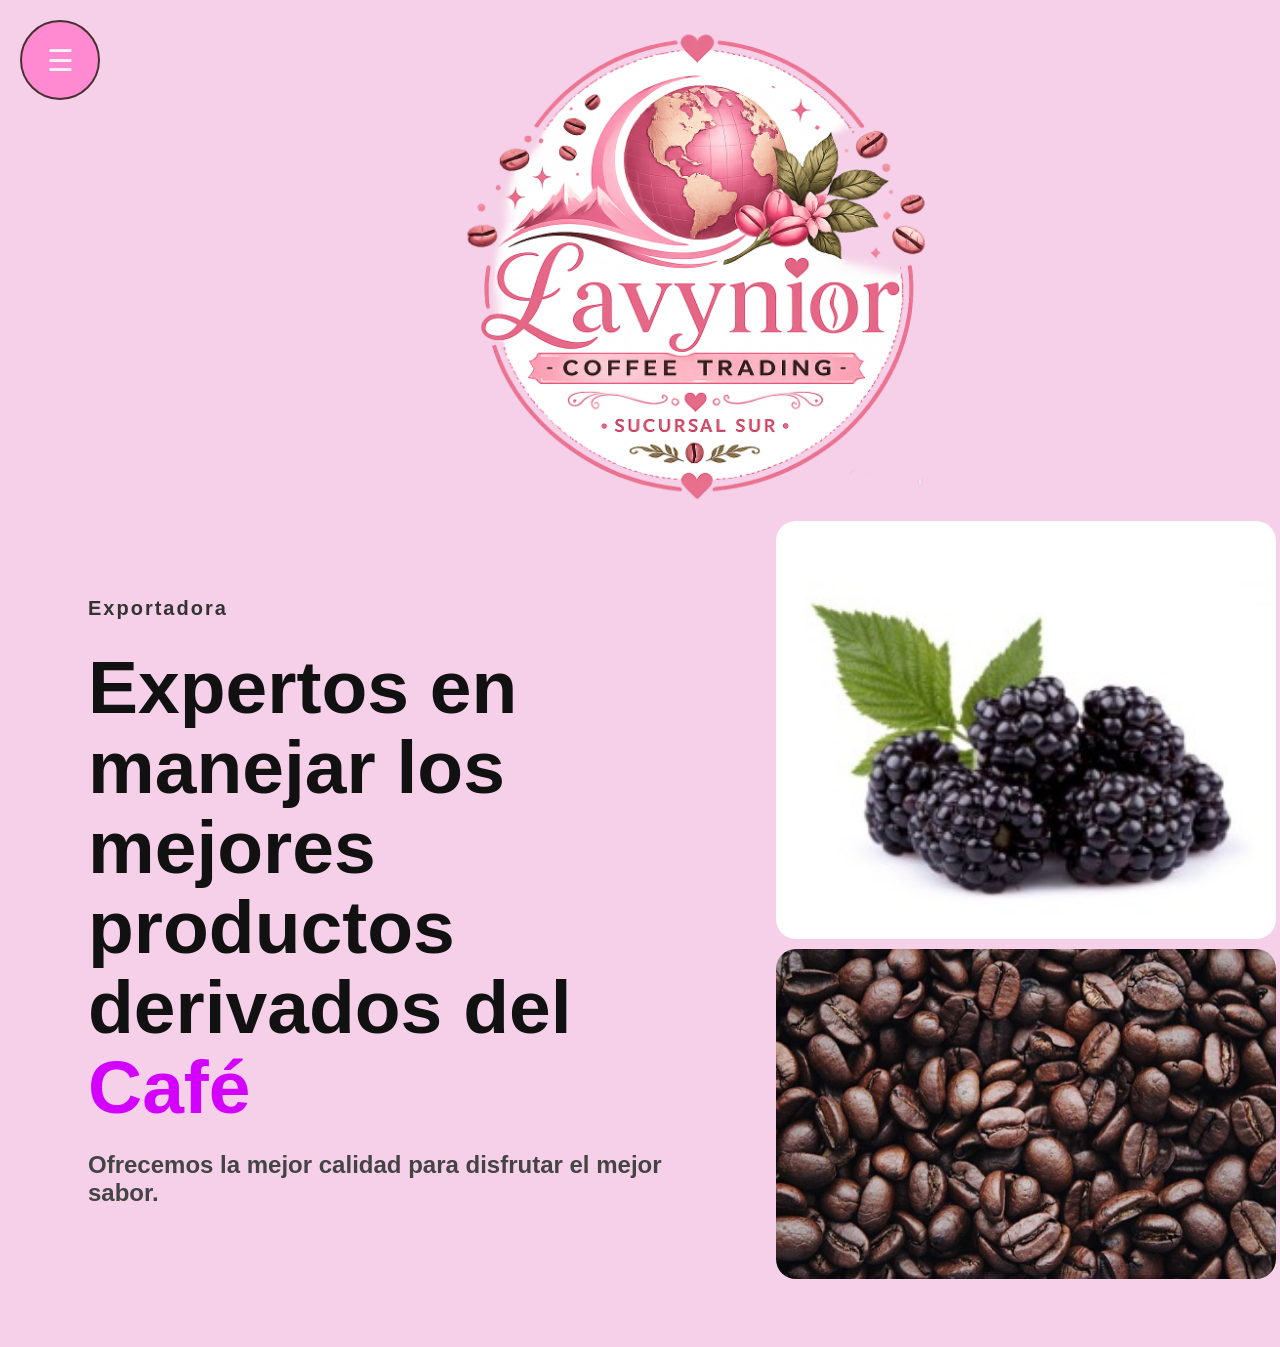
<file: index.html>
<!DOCTYPE html>
<!--[if !(IE 6) | !(IE 7) | !(IE 8) ]><!-->
<html lang="es" class="no-js">
<!--<![endif]-->

<head>
    <meta charset="UTF-8" />
    <meta name="viewport" content="width=device-width, initial-scale=1, maximum-scale=1, user-scalable=0">
    <meta name="theme-color" content="#cb2334" />
    <title>Lavynior</title>
    <!-- CSS externo -->
    <link rel="stylesheet" href="style.css">
        <script type="text/javascript">
        if (/Android|webOS|iPhone|iPad|iPod|BlackBerry|IEMobile|Opera Mini/i.test(navigator.userAgent)) {
            var originalAddEventListener = EventTarget.prototype.addEventListener,
                oldWidth = window.innerWidth;
        }

        

    </script>
</head>
<body>
    <!DOCTYPE html>
<html lang="es">

<head>
    <meta charset="UTF-8">
    <meta name="viewport" content="width=device-width, initial-scale=1.0">
    <title>Lavynior</title>

    <link rel="stylesheet" href="style.css">

    <script>
        function toggleMenu() {
            document.getElementById("menu").classList.toggle("show");
        }

        if (/Android|webOS|iPhone|iPad|iPod|BlackBerry|IEMobile|Opera Mini/i.test(navigator.userAgent)) {
            var originalAddEventListener = EventTarget.prototype.addEventListener;
            var oldWidth = window.innerWidth;
        }
    </script>
</head>

<body>

    <div class="logo">
    <img src="img/Lavynior.png" alt="Logo">
</div>



    <div class="menu-container">
        <button class="menu-btn" onclick="toggleMenu()">
            ☰
        </button>

        <div id="menu" class="menu-content">

            <a href="Pro.html">Producto</a>
            <a href="Nos.html">Nosotros</a>
            <a href="Cos.html">Contacto</a>
        </div>
    </div>

 <section class="hero">

    <div class="hero-texto">
        <h4>Exportadora</h4>

        <h1>
            Expertos en <br>
            manejar los mejores productos derivados del<br>
            <span>Café</span>
        </h1>

        <p>
            Ofrecemos la mejor calidad para
            disfrutar el mejor sabor.
        </p>
    </div>

    <div class="hero-imagenes">
        <img class="mora" src="img/mora.jpeg" alt="Mora">
        <img class="cafe" src="img/cafe.jpeg" alt="Café">
    </div>

</section>
    

</body>

</html>
</body>
</html>
</file>
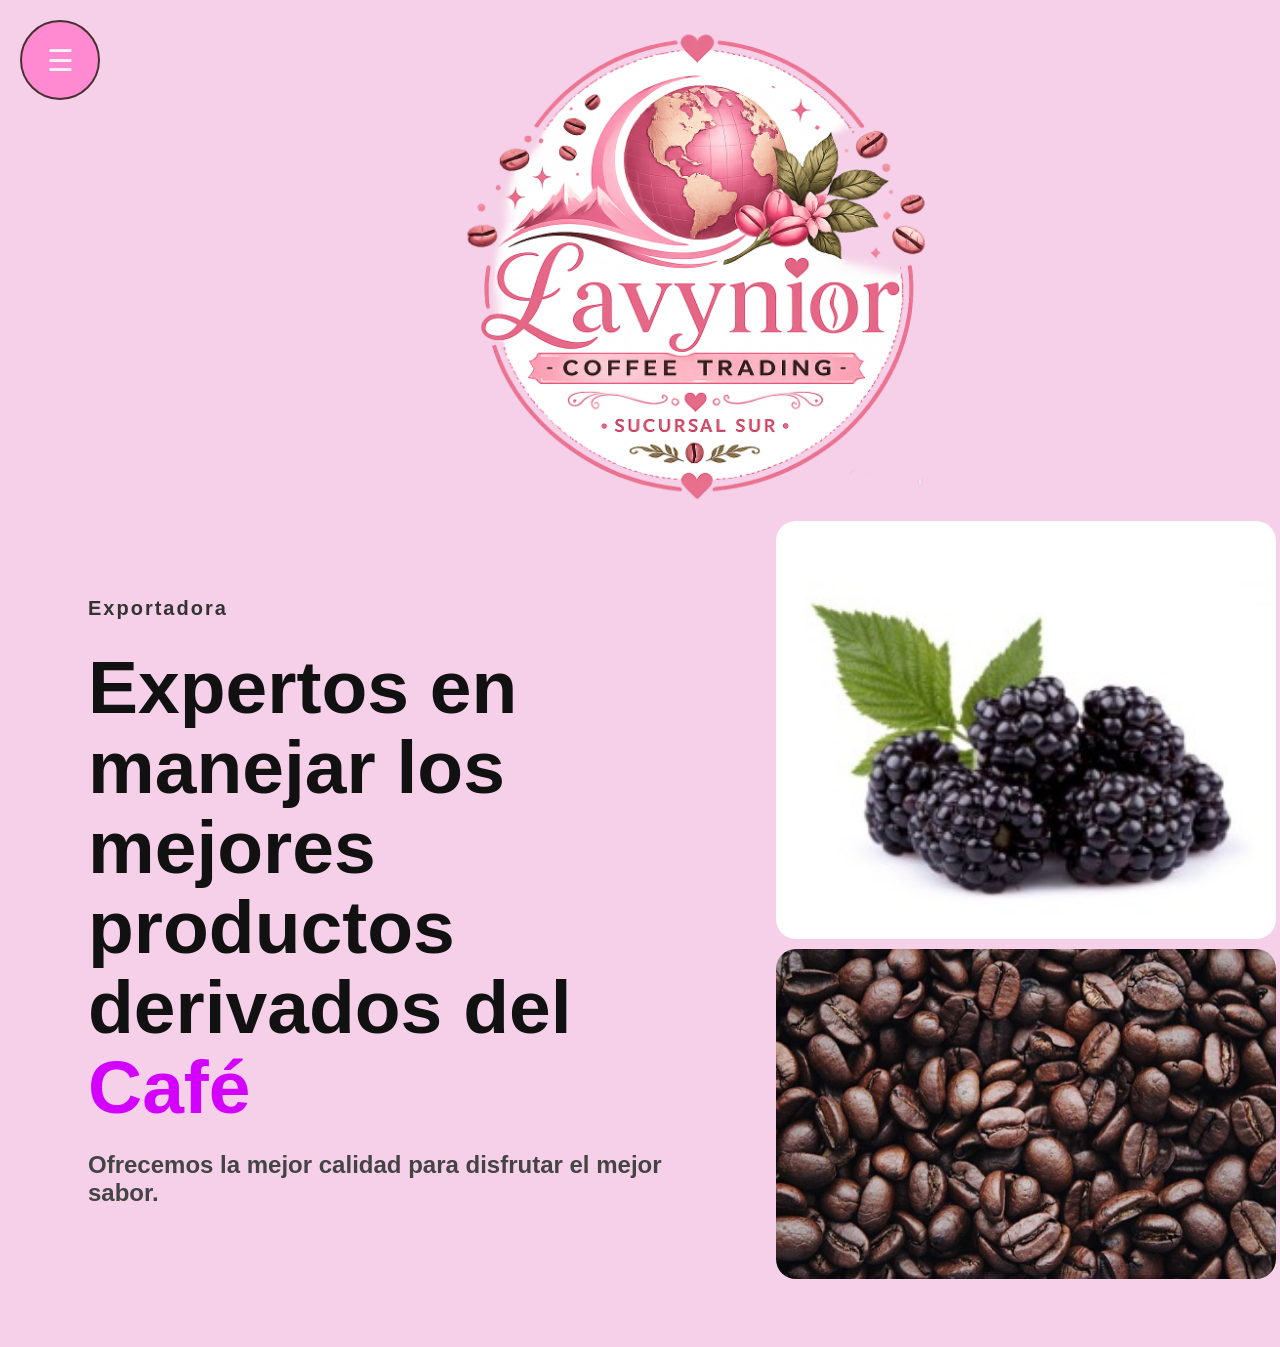
<file: PagExpot/index.html>
<!DOCTYPE html>
<!--[if !(IE 6) | !(IE 7) | !(IE 8) ]><!-->
<html lang="es" class="no-js">
<!--<![endif]-->

<head>
    <meta charset="UTF-8" />
    <meta name="viewport" content="width=device-width, initial-scale=1, maximum-scale=1, user-scalable=0">
    <meta name="theme-color" content="#cb2334" />
    <title>Lavynior</title>
    <!-- CSS externo -->
    <link rel="stylesheet" href="style.css">
        <script type="text/javascript">
        if (/Android|webOS|iPhone|iPad|iPod|BlackBerry|IEMobile|Opera Mini/i.test(navigator.userAgent)) {
            var originalAddEventListener = EventTarget.prototype.addEventListener,
                oldWidth = window.innerWidth;
        }

        

    </script>
</head>
<body>
    <!DOCTYPE html>
<html lang="es">

<head>
    <meta charset="UTF-8">
    <meta name="viewport" content="width=device-width, initial-scale=1.0">
    <title>Lavynior</title>

    <link rel="stylesheet" href="style.css">

    <script>
        function toggleMenu() {
            document.getElementById("menu").classList.toggle("show");
        }

        if (/Android|webOS|iPhone|iPad|iPod|BlackBerry|IEMobile|Opera Mini/i.test(navigator.userAgent)) {
            var originalAddEventListener = EventTarget.prototype.addEventListener;
            var oldWidth = window.innerWidth;
        }
    </script>
</head>

<body>

    <div class="logo">
    <img src="img/Lavynior.png" alt="Logo">
</div>



    <div class="menu-container">
        <button class="menu-btn" onclick="toggleMenu()">
            ☰
        </button>

        <div id="menu" class="menu-content">

            <a href="Pro.html">Producto</a>
            <a href="Nos.html">Nosotros</a>
            <a href="Cos.html">Contacto</a>
        </div>
    </div>

 <section class="hero">

    <div class="hero-texto">
        <h4>Exportadora</h4>

        <h1>
            Expertos en <br>
            manejar los mejores productos derivados del<br>
            <span>Café </span>
        </h1>

        <p>
            Ofrecemos la mejor calidad para
            disfrutar el mejor sabor.
        </p>
    </div>

    <div class="hero-imagenes">
        <img class="mora" src="img/mora.jpeg" alt="Mora">
        <img class="cafe" src="img/cafe.jpeg" alt="Café">
    </div>

</section>
    

</body>

</html>
</body>
</html>
</file>
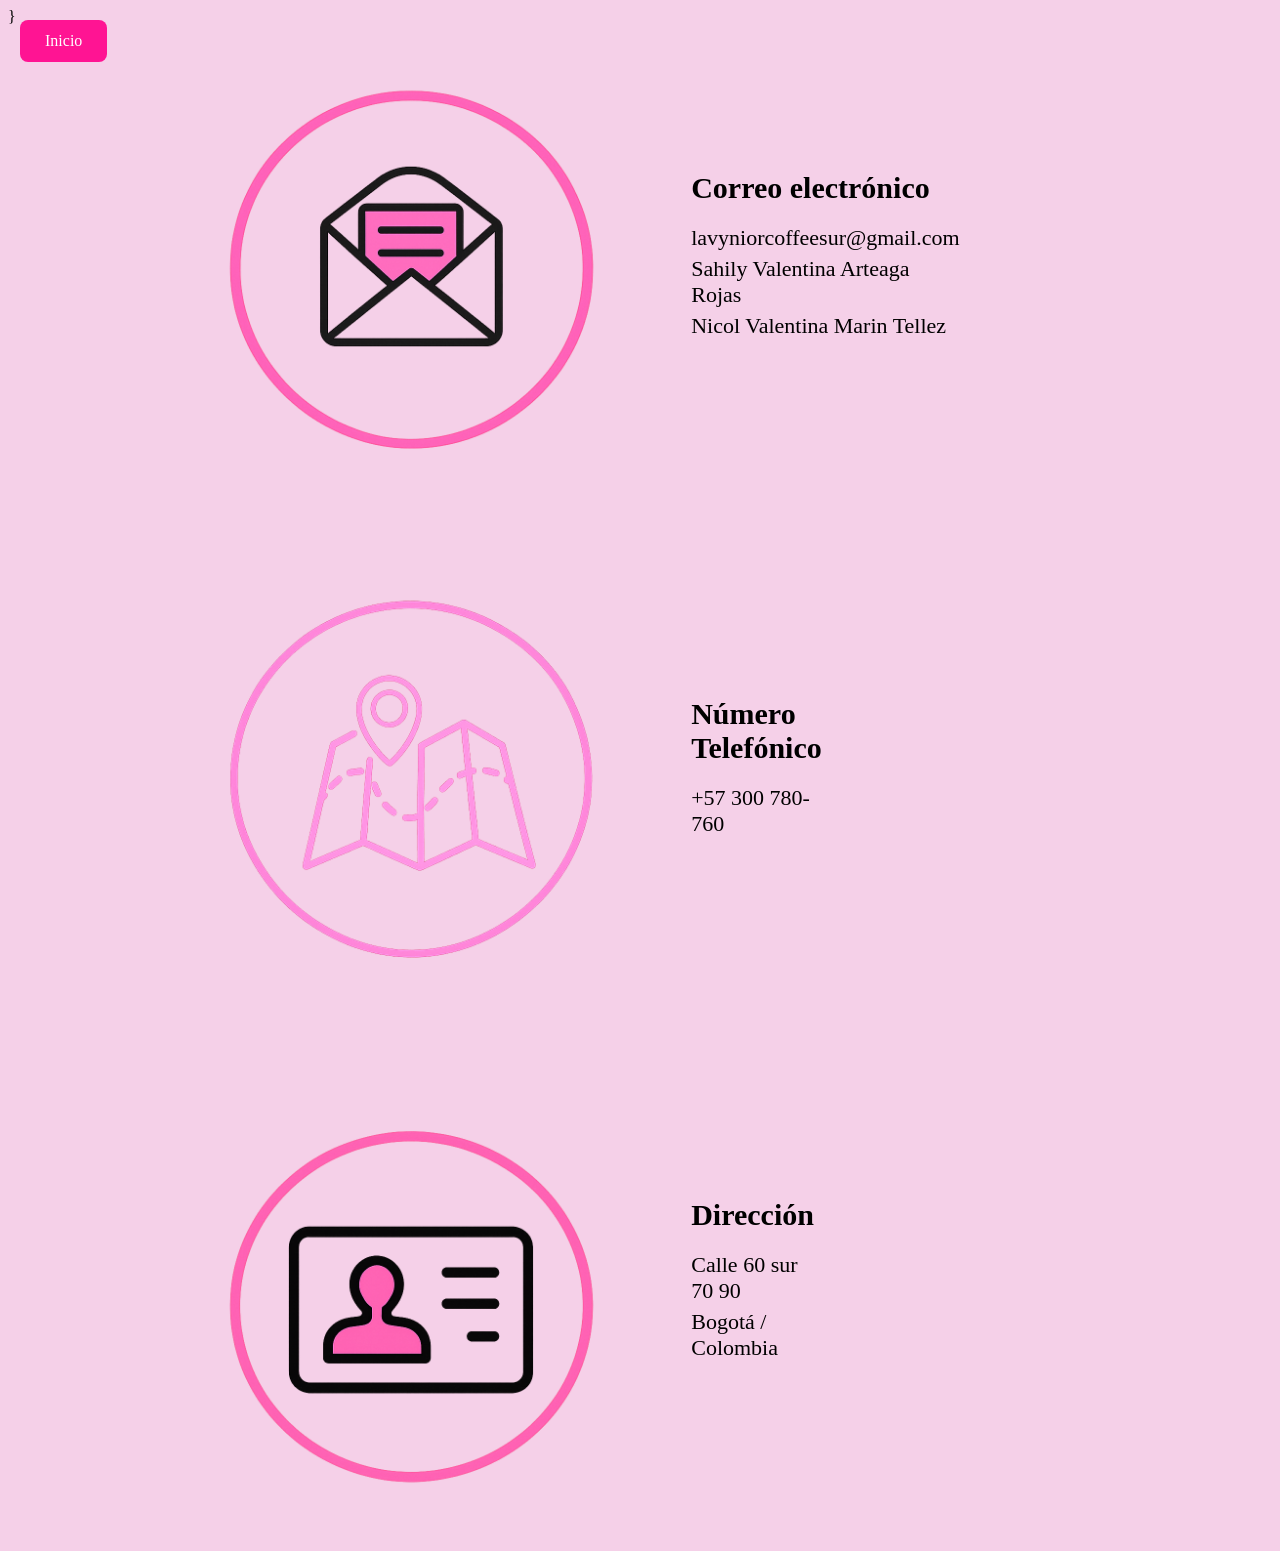
<file: Cos.html>
<head>
    <meta charset="UTF-8">
    <meta name="viewport" content="width=device-width, initial-scale=1.0">
    <title>Lavynior</title>

    <link rel="stylesheet" href="style.css">

    <script>
        function toggleMenu() {
            document.getElementById("menu").classList.toggle("show");
        }

        if (/Android|webOS|iPhone|iPad|iPod|BlackBerry|IEMobile|Opera Mini/i.test(navigator.userAgent)) {
            var originalAddEventListener = EventTarget.prototype.addEventListener;
            var oldWidth = window.innerWidth;
        }
    </script>
</head>
<body>
    <a href="index.html" class="boton">Inicio</a>
}<div class="contenedor-contacto">

    <div class="item-contacto">
        <div class="circulocorreo">
            <img src="img/correo.png" alt="correo">
        </div>

        <div class="texto">
            <h3>Correo electrónico</h3>
            <p>lavyniorcoffeesur@gmail.com</p>
            <p>Sahily Valentina Arteaga Rojas</p>
            <p>Nicol Valentina Marin Tellez</p>
        </div>
    </div>

    <div class="item-contacto">
        <div class="circulonumero">
            <img src="img/cont.png" alt="numero">
        </div>
        <div class="texto">
            <h3>Número Telefónico</h3>
            <p>+57 300 780-760</p>
        </div>
    </div>

    <div class="item-contacto">
        <div class="circulodireccion">
            <img src="img/direccion.png" alt="direccion">
        </div>
        <div class="texto">
            <h3>Dirección</h3>
            <p>Calle 60 sur 70 90</p>
            <p class="sub-texto">Bogotá / Colombia</p>
        </div>
    </div>
 
</body>
</file>
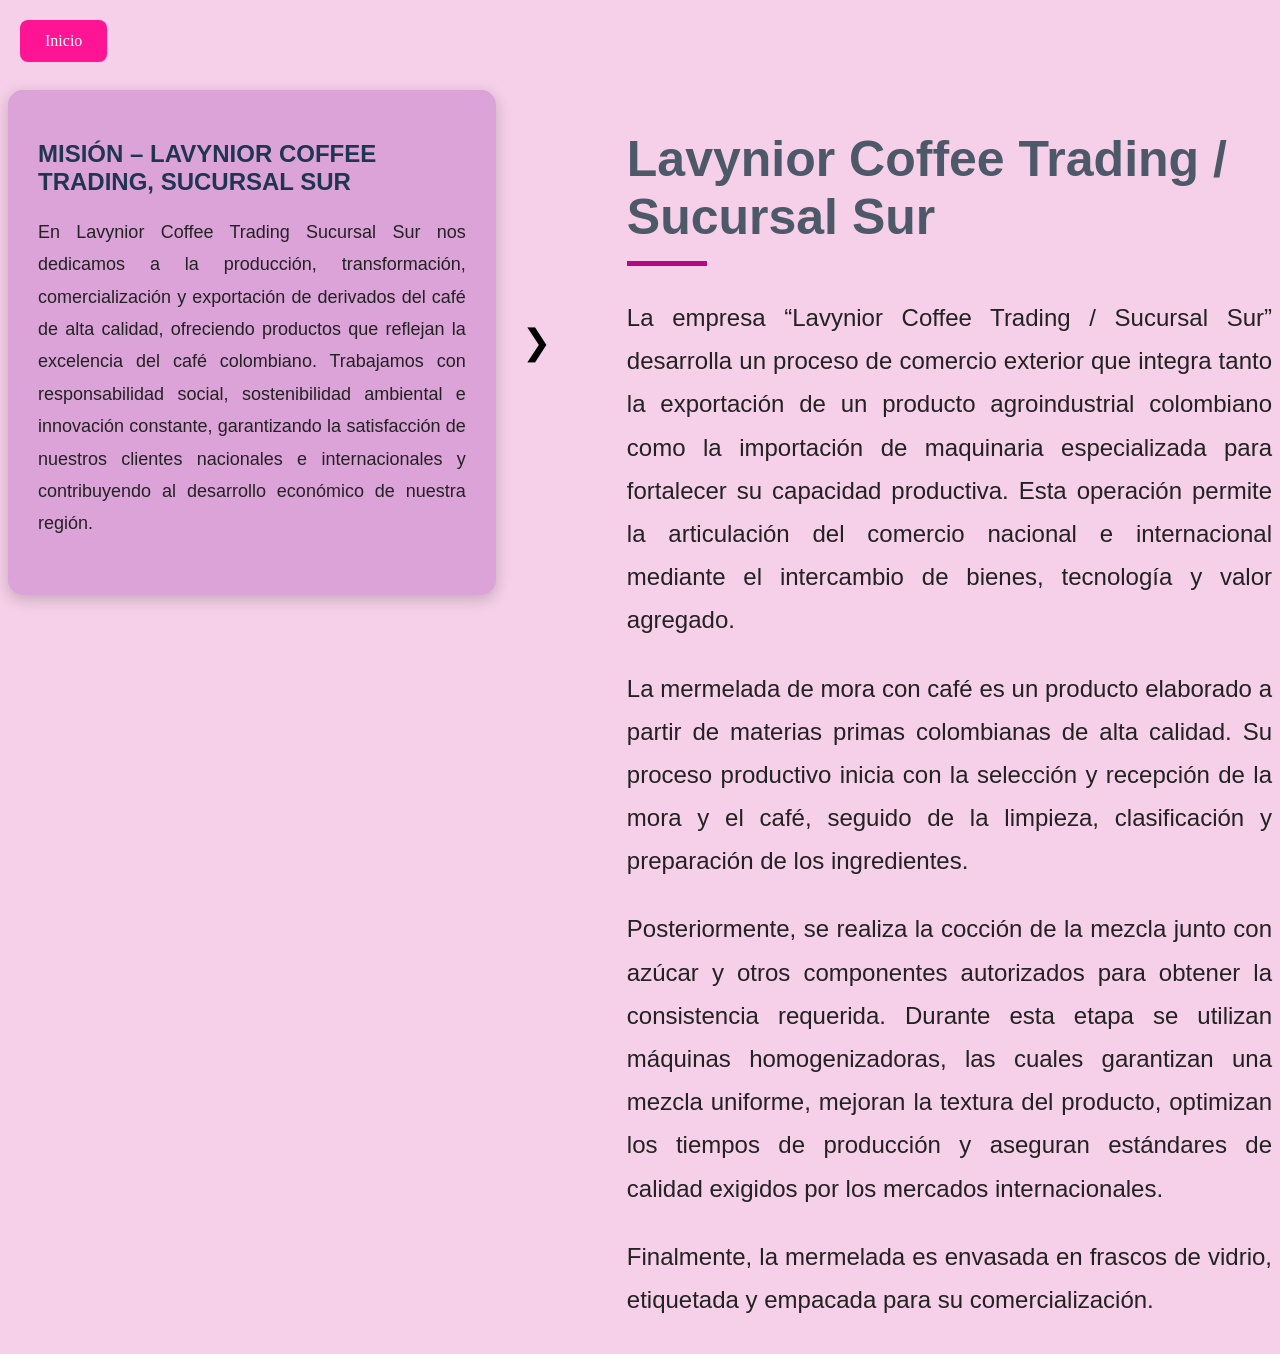
<file: Nos.html>
<head>
    <meta charset="UTF-8">
    <meta name="viewport" content="width=device-width, initial-scale=1.0">
    <title>Lavynior</title>

    <link rel="stylesheet" href="style.css">

    <script>
        function toggleMenu() {
            document.getElementById("menu").classList.toggle("show");
        }

        if (/Android|webOS|iPhone|iPad|iPod|BlackBerry|IEMobile|Opera Mini/i.test(navigator.userAgent)) {
            var originalAddEventListener = EventTarget.prototype.addEventListener;
            var oldWidth = window.innerWidth;
        }
    </script>
</head>
<body>
    <a href="index.html" class="boton">Inicio</a>
    <section class="historia">


   <div class="contenedor">

    <!-- MISION Y VISION -->
    <div class="misionvision">

        <div class="carrusel">

        

            <div class="tarjeta">
                <div id="contenido">
                    <h2>MISIÓN – LAVYNIOR COFFEE TRADING, SUCURSAL SUR</h2>

                    <p>
                        En Lavynior Coffee Trading Sucursal Sur nos dedicamos a la producción,
                        transformación, comercialización y exportación de derivados del café
                        de alta calidad, ofreciendo productos que reflejan la excelencia del
                        café colombiano. Trabajamos con responsabilidad social,
                        sostenibilidad ambiental e innovación constante, garantizando la
                        satisfacción de nuestros clientes nacionales e internacionales y
                        contribuyendo al desarrollo económico de nuestra región.
                    </p>
                </div>
            </div>

            <button class="flecha derecha" onclick="siguiente()">❯</button>

        </div>

    </div>

    <!-- TEXTO EMPRESA -->
    <section class="historia">

        <h1>Lavynior Coffee Trading / Sucursal Sur</h1>
        <div class="linea"></div>

        <p>
            La empresa “Lavynior Coffee Trading / Sucursal Sur” desarrolla un proceso de comercio exterior que integra tanto la exportación de un producto agroindustrial colombiano como la importación de maquinaria especializada para fortalecer su capacidad productiva. Esta operación permite la articulación del comercio nacional e internacional mediante el intercambio de bienes, tecnología y valor agregado.
        </p>

        <p>
            La mermelada de mora con café es un producto elaborado a partir de materias primas colombianas de alta calidad. Su proceso productivo inicia con la selección y recepción de la mora y el café, seguido de la limpieza, clasificación y preparación de los ingredientes.
        </p>

        <p>
            Posteriormente, se realiza la cocción de la mezcla junto con azúcar y otros componentes autorizados para obtener la consistencia requerida. Durante esta etapa se utilizan máquinas homogenizadoras, las cuales garantizan una mezcla uniforme, mejoran la textura del producto, optimizan los tiempos de producción y aseguran estándares de calidad exigidos por los mercados internacionales.
        </p>

        <p>
            Finalmente, la mermelada es envasada en frascos de vidrio, etiquetada y empacada para su comercialización.
        </p>

    </section>

</div>

<script>
const textos = [
{
titulo: "MISIÓN – LAVYNIOR COFFEE TRADING, SUCURSAL SUR",
texto: "En Lavynior Coffee Trading Sucursal Sur nos dedicamos a la producción, transformación, comercialización y exportación de derivados del café de alta calidad, ofreciendo productos que reflejan la excelencia del café colombiano. Trabajamos con responsabilidad social, sostenibilidad ambiental e innovación constante, garantizando la satisfacción de nuestros clientes nacionales e internacionales y contribuyendo al desarrollo económico de nuestra región."
},
{
titulo: "VISIÓN – LAVYNIOR COFFEE TRADING, SUCURSAL SUR",
texto: "Para el año 2030, Lavynior Coffee Trading Sucursal Sur será reconocida como una sucursal líder en la comercialización y exportación de productos derivados del café, destacándose por su calidad, innovación, sostenibilidad y cumplimiento. Buscamos consolidar nuestra presencia en mercados internacionales, fortalecer relaciones comerciales duraderas y posicionar el nombre de la empresa como referente de excelencia en el sector cafetero."
}
];

let actual = 0;

function mostrar(){
    document.getElementById("contenido").innerHTML =
    `<h2>${textos[actual].titulo}</h2>
     <p>${textos[actual].texto}</p>`;
}

function siguiente(){
    actual = (actual + 1) % textos.length;
    mostrar();
}

</script>

</body>
</file>
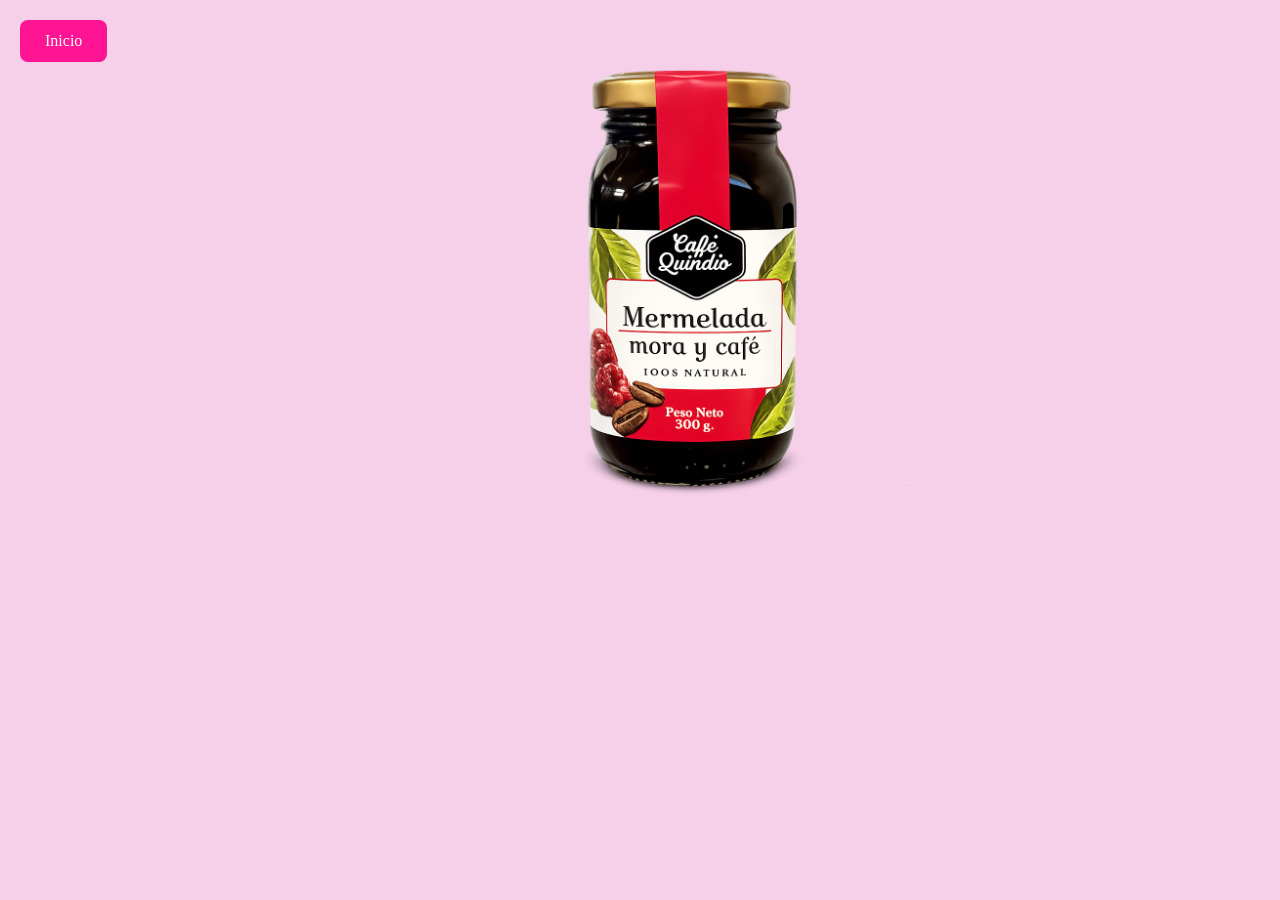
<file: Pro.html>
<head>
    <meta charset="UTF-8">
    <meta name="viewport" content="width=device-width, initial-scale=1.0">
    <title>Lavynior</title>

    <link rel="stylesheet" href="style.css">

    <script>
        function toggleMenu() {
            document.getElementById("menu").classList.toggle("show");
        }

        if (/Android|webOS|iPhone|iPad|iPod|BlackBerry|IEMobile|Opera Mini/i.test(navigator.userAgent)) {
            var originalAddEventListener = EventTarget.prototype.addEventListener;
            var oldWidth = window.innerWidth;
        }
    </script>
</head>
<body>
   

     <div class="producto-info">
         <a href="index.html" class="boton">Inicio</a>
    <img class="Product" src="img/mermelada.png" alt="producto">

    <div class="texto-producto">
        <h3>Mermelada de Mora con Café</h3>
        <p>
            Producto untable obtenido mediante la cocción lenta y controlada de moras seleccionadas en su punto óptimo de maduración, fusionado homogéneamente con un extracto concentrado de café de alta calidad, resultando en un equilibrio perfecto entre la acidez frutal y las notas tostadas del grano.
        </p>
    </div>
</div>
</body>
</file>
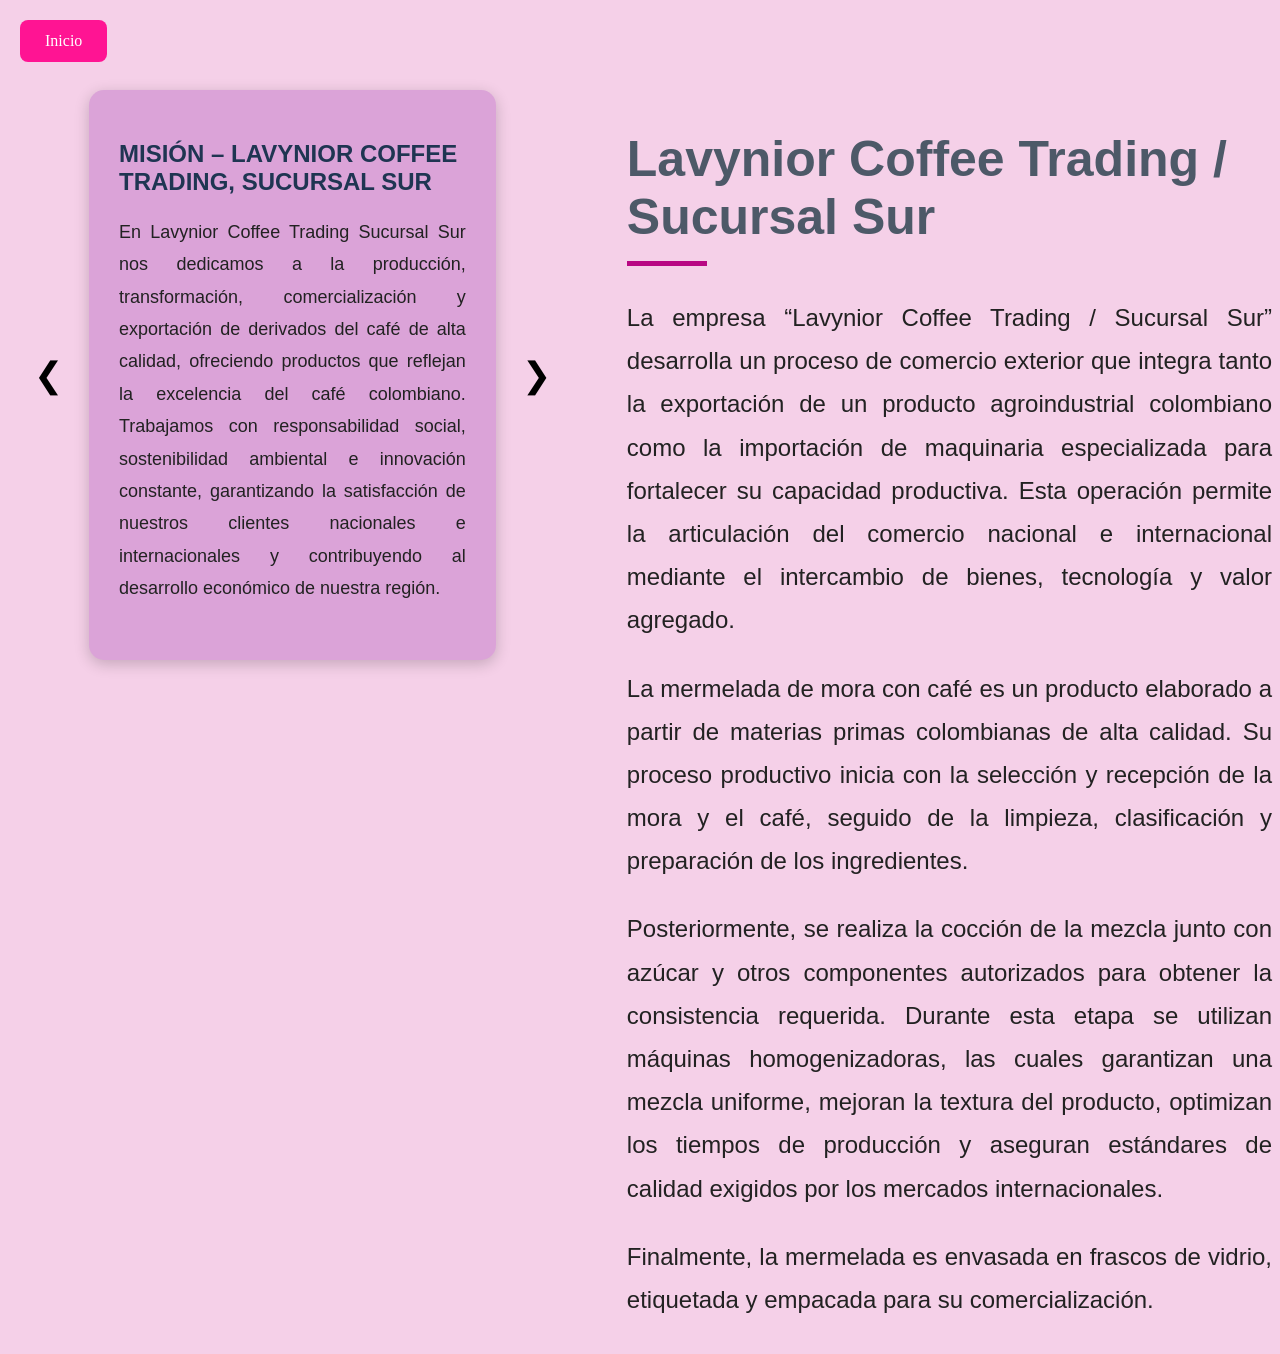
<file: wNos.html>
<head>
    <meta charset="UTF-8">
    <meta name="viewport" content="width=device-width, initial-scale=1.0">
    <title>Lavynior</title>

    <link rel="stylesheet" href="style.css">

    <script>
        function toggleMenu() {
            document.getElementById("menu").classList.toggle("show");
        }

        if (/Android|webOS|iPhone|iPad|iPod|BlackBerry|IEMobile|Opera Mini/i.test(navigator.userAgent)) {
            var originalAddEventListener = EventTarget.prototype.addEventListener;
            var oldWidth = window.innerWidth;
        }
    </script>
</head>
<body>
    <a href="index.html" class="boton">Inicio</a>
    <section class="historia">


   <div class="contenedor">

    <!-- MISION Y VISION -->
    <div class="misionvision">

        <div class="carrusel">

            <button class="flecha izquierda" onclick="anterior()">❮</button>

            <div class="tarjeta">
                <div id="contenido">
                    <h2>MISIÓN – LAVYNIOR COFFEE TRADING, SUCURSAL SUR</h2>

                    <p>
                        En Lavynior Coffee Trading Sucursal Sur nos dedicamos a la producción,
                        transformación, comercialización y exportación de derivados del café
                        de alta calidad, ofreciendo productos que reflejan la excelencia del
                        café colombiano. Trabajamos con responsabilidad social,
                        sostenibilidad ambiental e innovación constante, garantizando la
                        satisfacción de nuestros clientes nacionales e internacionales y
                        contribuyendo al desarrollo económico de nuestra región.
                    </p>
                </div>
            </div>

            <button class="flecha derecha" onclick="siguiente()">❯</button>

        </div>

    </div>

    <!-- TEXTO EMPRESA -->
    <section class="historia">

        <h1>Lavynior Coffee Trading / Sucursal Sur</h1>
        <div class="linea"></div>

        <p>
            La empresa “Lavynior Coffee Trading / Sucursal Sur” desarrolla un proceso de comercio exterior que integra tanto la exportación de un producto agroindustrial colombiano como la importación de maquinaria especializada para fortalecer su capacidad productiva. Esta operación permite la articulación del comercio nacional e internacional mediante el intercambio de bienes, tecnología y valor agregado.
        </p>

        <p>
            La mermelada de mora con café es un producto elaborado a partir de materias primas colombianas de alta calidad. Su proceso productivo inicia con la selección y recepción de la mora y el café, seguido de la limpieza, clasificación y preparación de los ingredientes.
        </p>

        <p>
            Posteriormente, se realiza la cocción de la mezcla junto con azúcar y otros componentes autorizados para obtener la consistencia requerida. Durante esta etapa se utilizan máquinas homogenizadoras, las cuales garantizan una mezcla uniforme, mejoran la textura del producto, optimizan los tiempos de producción y aseguran estándares de calidad exigidos por los mercados internacionales.
        </p>

        <p>
            Finalmente, la mermelada es envasada en frascos de vidrio, etiquetada y empacada para su comercialización.
        </p>

    </section>

</div>

<script>
const textos = [
{
titulo: "MISIÓN – LAVYNIOR COFFEE TRADING, SUCURSAL SUR",
texto: "En Lavynior Coffee Trading Sucursal Sur nos dedicamos a la producción, transformación, comercialización y exportación de derivados del café de alta calidad, ofreciendo productos que reflejan la excelencia del café colombiano. Trabajamos con responsabilidad social, sostenibilidad ambiental e innovación constante, garantizando la satisfacción de nuestros clientes nacionales e internacionales y contribuyendo al desarrollo económico de nuestra región."
},
{
titulo: "VISIÓN – LAVYNIOR COFFEE TRADING, SUCURSAL SUR",
texto: "Para el año 2030, Lavynior Coffee Trading Sucursal Sur será reconocida como una sucursal líder en la comercialización y exportación de productos derivados del café, destacándose por su calidad, innovación, sostenibilidad y cumplimiento. Buscamos consolidar nuestra presencia en mercados internacionales, fortalecer relaciones comerciales duraderas y posicionar el nombre de la empresa como referente de excelencia en el sector cafetero."
}
];

let actual = 0;

function mostrar(){
    document.getElementById("contenido").innerHTML =
    `<h2>${textos[actual].titulo}</h2>
     <p>${textos[actual].texto}</p>`;
}

function siguiente(){
    actual = (actual + 1) % textos.length;
    mostrar();
}

</script>

</body>
</file>
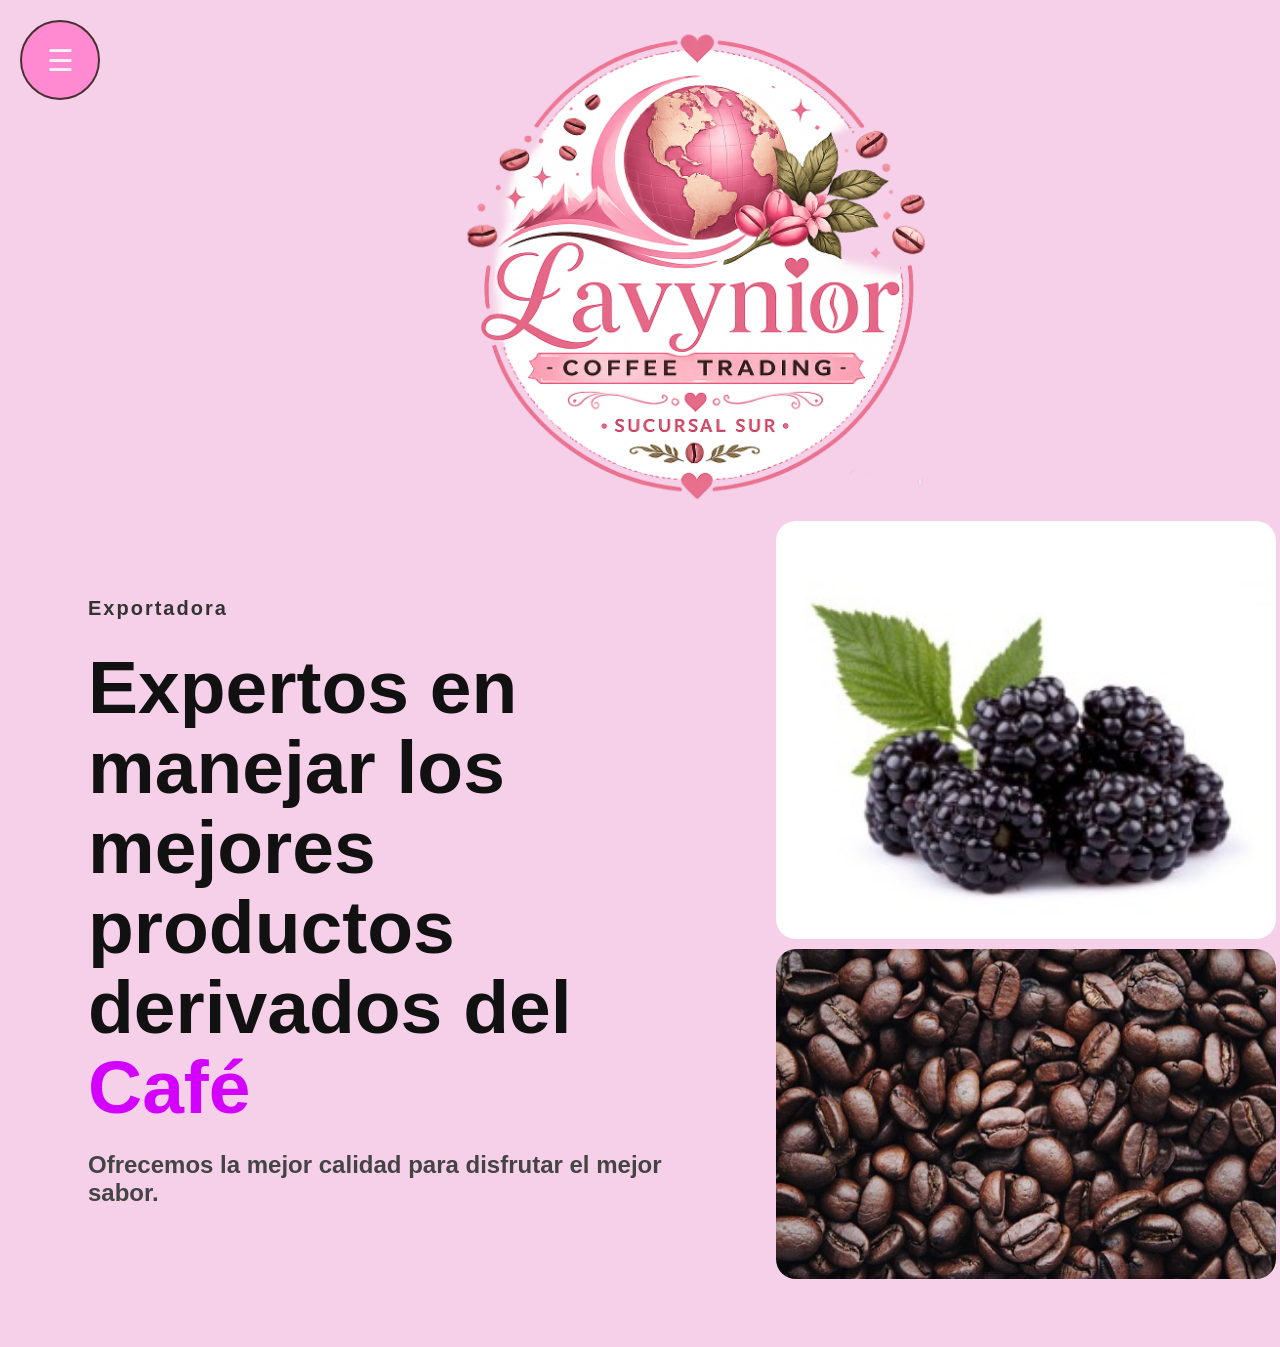
<file: PagExpot/ex.html>
<!DOCTYPE html>
<!--[if !(IE 6) | !(IE 7) | !(IE 8) ]><!-->
<html lang="es" class="no-js">
<!--<![endif]-->

<head>
    <meta charset="UTF-8" />
    <meta name="viewport" content="width=device-width, initial-scale=1, maximum-scale=1, user-scalable=0">
    <meta name="theme-color" content="#cb2334" />
    <title>Lavynior</title>
    <!-- CSS externo -->
    <link rel="stylesheet" href="style.css">
        <script type="text/javascript">
        if (/Android|webOS|iPhone|iPad|iPod|BlackBerry|IEMobile|Opera Mini/i.test(navigator.userAgent)) {
            var originalAddEventListener = EventTarget.prototype.addEventListener,
                oldWidth = window.innerWidth;
        }

        

    </script>
</head>
<body>
    <!DOCTYPE html>
<html lang="es">

<head>
    <meta charset="UTF-8">
    <meta name="viewport" content="width=device-width, initial-scale=1.0">
    <title>Lavynior</title>

    <link rel="stylesheet" href="ex.css">

    <script>
        function toggleMenu() {
            document.getElementById("menu").classList.toggle("show");
        }

        if (/Android|webOS|iPhone|iPad|iPod|BlackBerry|IEMobile|Opera Mini/i.test(navigator.userAgent)) {
            var originalAddEventListener = EventTarget.prototype.addEventListener;
            var oldWidth = window.innerWidth;
        }
    </script>
</head>

<body>

    <div class="logo">
    <img src="img/Lavynior.png" alt="Logo">
</div>



    <div class="menu-container">
        <button class="menu-btn" onclick="toggleMenu()">
            ☰
        </button>

        <div id="menu" class="menu-content">

            <a href="Pro.html">Producto</a>
            <a href="Nos.html">Nosotros</a>
            <a href="Cos.html">Contacto</a>
        </div>
    </div>

 <section class="hero">

    <div class="hero-texto">
        <h4>Exportadora</h4>

        <h1>
            Expertos en <br>
            manejar los mejores productos derivados del<br>
            <span>Café</span>
        </h1>

        <p>
            Ofrecemos la mejor calidad para
            disfrutar el mejor sabor.
        </p>
    </div>

    <div class="hero-imagenes">
        <img class="mora" src="img/mora.jpeg" alt="Mora">
        <img class="cafe" src="img/cafe.jpeg" alt="Café">
    </div>

</section>
    

</body>

</html>
</body>
</html>
</file>
<file: style.css>
body{
    background-color: #f5d0e8;
}
.Lavynior img{
    width: 20%;
    height: auto;
    padding: 20px;
     
}



img{
    margin-left: 440px; /* mueve a la derecha */
    margin-bottom: -4%;
    width: 500px !important;
    height: auto !important;
}


.menu-container{
    position: fixed;
    top: 20px;
    left: 20px;
    z-index: 1000;
}

.menu-btn{
    width: 80px;
    height: 80px;
    border: 2px solid rgb(71, 48, 48);
    border-radius: 50%;
    background: #ff8ad2;
    color: rgb(245, 242, 242);
    font-size: 30px;
    cursor: pointer;
}

.menu-content{
    display: none;
    position: absolute;
    top: 80px;
    left: 0x;
    min-width: 260px;
    background:rgb(255, 14, 175);;
    border-radius: 10px;
    overflow: hidden;
    box-shadow: 0 5px 15px rgba(0,0,0,.3);
}

.menu-content a{
    display: block;
    padding: 15px;
    text-decoration: none;
    color: #ffffff;
    font-size: 18px;
}

.menu-content a:hover{
    background: #00ff95;
}

.menu-content.show{
    display: block;
}

.productos img{
    width: 170px;
    transition: opacity 0.3s ease;
}

.productos:hover img{
    opacity: 0.3; /* todas se vuelven tenues */
}

.productos img:hover{
    opacity: 1; /* la que tiene el ratón vuelve a verse normal */
}
.mora{
    margin-left: 550px;
    margin-top: 50px;
    width: 400px;
    height: auto;
}

.cafe{
    margin-left: 550px;
    margin-top: 50px;
    width: 400px;
    height: auto;
}

.boton{
    display: inline-block;
    text-decoration: none;
    color: white;
    background: #ff1493;
    padding: 12px 25px;
    border-radius: 8px;
    transition: transform 0.3s ease, background 0.3s ease;
    position: fixed;
    top: 20px;
    left: 20px;

}

.boton:hover{
    transform: translateX(15px); /* Se desliza hacia la derecha */
    background: #ff69b4;
}


.producto-info{
    display: flex;
    align-items: center;
    width: fit-content;
    position: relative;
}

.texto-producto{
    opacity: 0;
    transform: translateX(-20px);
    transition: all 0.3s ease;
}

/* Solo cuando el mouse está sobre la imagen */
.Product:hover + .texto-producto{
    opacity: 1;
    transform: translateX(0);
}

.Product{
    margin-top: 10px;
    margin-bottom: 50px;
    width: 100px;
    height: auto;
    transition: transform 0.4s ease;
}

.Product:hover{
    transform: scale(2.0);
}

.hero{
    display: flex;
    justify-content: space-between;
    align-items: center;
    padding: 60px 80px;
    font-family: 'Poppins', sans-serif;
}

.hero-texto{
    width: 55%;
}

.hero h4{
    color:#333;
    font-size:20px;
    letter-spacing:2px;
}

.hero h1{
    font-size:75px;
    font-weight:800;
    line-height:80px;
    color:#111;
    margin:10px 0;
}

.hero h1 span{
    color:#d400ff;
}

.hero p{
    font-size:24px;
    font-weight:600;
    color:#444;
    width:650px;
}

.hero-imagenes{
    width:30%;
    display:flex;
    flex-direction:column;
    align-items:center;
    gap:10px;
}

.hero-imagenes img{
    width:320px;
    height:auto;
    margin:0;
    border-radius:20px;
    transition:0.3s;
}

.hero-imagenes img:hover{
    transform:scale(1.08);
}
.contenedor{
    display: flex;
    align-items: flex-start;
    gap: 50px;
    margin-top: 80px;
    padding: 0px;
}

.misionvision{
    width: 45%;
    position: sticky;
    top: 90px;
    align-self: flex-start;
}

.historia{
    flex: 1;

    margin-left: 0;
    margin-top: 0;
    font-family: Arial, sans-serif;
}

.historia h1{
    font-size: 50px;
    color: #4d5968;
    margin-bottom: 15px;
}

.linea{
    width: 80px;
    height: 5px;
    background-color: rgb(184, 7, 131);
    margin-bottom: 30px;
}

.historia p{
    font-size: 24px;
    line-height: 1.8;
    color: #222;
    margin-bottom: 25px;
    text-align: justify;
}

.carrusel{
    display: flex;
    align-items: center;
    justify-content: center;
}

.tarjeta{
   
    width: 650px;
    max-width: 100%;
    background: rgb(219, 163, 216);
    border-radius: 15px;
    padding: 30px;
    box-shadow: 0px 4px 15px rgba(0,0,0,0.2);
}

.tarjeta h2{
    color: #1f3552;
    margin-bottom: 20px;
}

.tarjeta p{
    font-size: 18px;
    line-height: 1.8;
    text-align: justify;
}

.flecha{
    border: none;
    font-size: 35px;
    cursor: pointer;
    background: transparent;
    margin: 20px;
    color: black;
    transition: transform 0.3s ease, color 0.3s ease;
}



.derecha:hover{
    transform: translateX(15px);
    color: rgb(255, 0, 179);                                                  
}

/* Contenedor de toda la sección */
.contenedor-contacto{
    display: flex;
    flex-direction: column;
    align-items: center; /* centra todo */
    gap: 50px;
    width: 10%;
    height:10%
} 

.item-contacto{
    display: flex;
    align-items: center;
    width: 700px; /* ajusta según necesites */
    
}

.circulo{
    width: 10px;
    height: 10px;
    display: flex;
    justify-content: center;
    align-items: center;
    flex-shrink: 0;
}

.circulo img{
    width: 80px !important;
    height: 80px !important;
    margin-left: 0 !important;
}


.texto{
    margin-left: 30px;
}

.texto h3{
    margin: 0 0 20px 0;
    font-size: 30px;
    font-weight: bold;
}

.texto p{
    margin: 5px 0;
    font-size: 22px;
}
</file>
<file: PagExpot/style.css>
body{
    background-color: #f5d0e8;
}
.Lavynior img{
    width: 20%;
    height: auto;
    padding: 20px;
     
}



img{
    margin-left: 440px; /* mueve a la derecha */
    margin-bottom: -4%;
    width: 500px !important;
    height: auto !important;
}


.menu-container{
    position: fixed;
    top: 20px;
    left: 20px;
    z-index: 1000;
}

.menu-btn{
    width: 80px;
    height: 80px;
    border: 2px solid rgb(71, 48, 48);
    border-radius: 50%;
    background: #ff8ad2;
    color: rgb(245, 242, 242);
    font-size: 30px;
    cursor: pointer;
}

.menu-content{
    display: none;
    position: absolute;
    top: 80px;
    left: 0x;
    min-width: 260px;
    background:rgb(255, 14, 175);;
    border-radius: 10px;
    overflow: hidden;
    box-shadow: 0 5px 15px rgba(0,0,0,.3);
}

.menu-content a{
    display: block;
    padding: 15px;
    text-decoration: none;
    color: #ffffff;
    font-size: 18px;
}

.menu-content a:hover{
    background: #00ff95;
}

.menu-content.show{
    display: block;
}

.productos img{
    width: 170px;
    transition: opacity 0.3s ease;
}

.productos:hover img{
    opacity: 0.3; /* todas se vuelven tenues */
}

.productos img:hover{
    opacity: 1; /* la que tiene el ratón vuelve a verse normal */
}
.mora{
    margin-left: 550px;
    margin-top: 50px;
    width: 400px;
    height: auto;
}

.cafe{
    margin-left: 550px;
    margin-top: 50px;
    width: 400px;
    height: auto;
}

.boton{
    display: inline-block;
    text-decoration: none;
    color: white;
    background: #ff1493;
    padding: 12px 25px;
    border-radius: 8px;
    transition: transform 0.3s ease, background 0.3s ease;
    position: fixed;
    top: 20px;
    left: 20px;

}

.boton:hover{
    transform: translateX(15px); /* Se desliza hacia la derecha */
    background: #ff69b4;
}


.producto-info{
    display: flex;
    align-items: center;
    width: fit-content;
    position: relative;
}

.texto-producto{
    opacity: 0;
    transform: translateX(-20px);
    transition: all 0.3s ease;
}

/* Solo cuando el mouse está sobre la imagen */
.Product:hover + .texto-producto{
    opacity: 1;
    transform: translateX(0);
}

.Product{
    margin-top: 10px;
    margin-bottom: 50px;
    width: 100px;
    height: auto;
    transition: transform 0.4s ease;
}

.Product:hover{
    transform: scale(2.0);
}

.hero{
    display: flex;
    justify-content: space-between;
    align-items: center;
    padding: 60px 80px;
    font-family: 'Poppins', sans-serif;
}

.hero-texto{
    width: 55%;
}

.hero h4{
    color:#333;
    font-size:20px;
    letter-spacing:2px;
}

.hero h1{
    font-size:75px;
    font-weight:800;
    line-height:80px;
    color:#111;
    margin:10px 0;
}

.hero h1 span{
    color:#d400ff;
}

.hero p{
    font-size:24px;
    font-weight:600;
    color:#444;
    width:650px;
}

.hero-imagenes{
    width:30%;
    display:flex;
    flex-direction:column;
    align-items:center;
    gap:10px;
}

.hero-imagenes img{
    width:320px;
    height:auto;
    margin:0;
    border-radius:20px;
    transition:0.3s;
}

.hero-imagenes img:hover{
    transform:scale(1.08);
}
.contenedor{
    display: flex;
    align-items: flex-start;
    gap: 50px;
    margin-top: 80px;
    padding: 0px;
}

.misionvision{
    width: 45%;
    position: sticky;
    top: 90px;
    align-self: flex-start;
}

.historia{
    flex: 1;

    margin-left: 0;
    margin-top: 0;
    font-family: Arial, sans-serif;
}

.historia h1{
    font-size: 50px;
    color: #4d5968;
    margin-bottom: 15px;
}

.linea{
    width: 80px;
    height: 5px;
    background-color: rgb(184, 7, 131);
    margin-bottom: 30px;
}

.historia p{
    font-size: 24px;
    line-height: 1.8;
    color: #222;
    margin-bottom: 25px;
    text-align: justify;
}

.carrusel{
    display: flex;
    align-items: center;
    justify-content: center;
}

.tarjeta{
   
    width: 650px;
    max-width: 100%;
    background: rgb(219, 163, 216);
    border-radius: 15px;
    padding: 30px;
    box-shadow: 0px 4px 15px rgba(0,0,0,0.2);
}

.tarjeta h2{
    color: #1f3552;
    margin-bottom: 20px;
}

.tarjeta p{
    font-size: 18px;
    line-height: 1.8;
    text-align: justify;
}

.flecha{
    border: none;
    font-size: 35px;
    cursor: pointer;
    background: transparent;
    margin: 20px;
    color: black;
    transition: transform 0.3s ease, color 0.3s ease;
}



.derecha:hover{
    transform: translateX(15px);
    color: rgb(255, 0, 179);                                                  
}
</file>
<file: PagExpot/ex.css>
body{
    background-color: #f5d0e8;
}
.Lavynior img{
    width: 20%;
    height: auto;
    padding: 20px;
     
}



img{
    margin-left: 440px; /* mueve a la derecha */
    margin-bottom: -4%;
    width: 500px !important;
    height: auto !important;
}


.menu-container{
    position: fixed;
    top: 20px;
    left: 20px;
    z-index: 1000;
}

.menu-btn{
    width: 80px;
    height: 80px;
    border: 2px solid rgb(71, 48, 48);
    border-radius: 50%;
    background: #ff8ad2;
    color: rgb(245, 242, 242);
    font-size: 30px;
    cursor: pointer;
}

.menu-content{
    display: none;
    position: absolute;
    top: 80px;
    left: 0x;
    min-width: 260px;
    background:rgb(255, 14, 175);;
    border-radius: 10px;
    overflow: hidden;
    box-shadow: 0 5px 15px rgba(0,0,0,.3);
}

.menu-content a{
    display: block;
    padding: 15px;
    text-decoration: none;
    color: #ffffff;
    font-size: 18px;
}

.menu-content a:hover{
    background: #00ff95;
}

.menu-content.show{
    display: block;
}

.productos img{
    width: 170px;
    transition: opacity 0.3s ease;
}

.productos:hover img{
    opacity: 0.3; /* todas se vuelven tenues */
}

.productos img:hover{
    opacity: 1; /* la que tiene el ratón vuelve a verse normal */
}
.mora{
    margin-left: 550px;
    margin-top: 50px;
    width: 400px;
    height: auto;
}

.cafe{
    margin-left: 550px;
    margin-top: 50px;
    width: 400px;
    height: auto;
}

.boton{
    display: inline-block;
    text-decoration: none;
    color: white;
    background: #ff1493;
    padding: 12px 25px;
    border-radius: 8px;
    transition: transform 0.3s ease, background 0.3s ease;
    position: fixed;
    top: 20px;
    left: 20px;

}

.boton:hover{
    transform: translateX(15px); /* Se desliza hacia la derecha */
    background: #ff69b4;
}


.producto-info{
    display: flex;
    align-items: center;
    width: fit-content;
    position: relative;
}

.texto-producto{
    opacity: 0;
    transform: translateX(-20px);
    transition: all 0.3s ease;
}

/* Solo cuando el mouse está sobre la imagen */
.Product:hover + .texto-producto{
    opacity: 1;
    transform: translateX(0);
}

.Product{
    margin-top: 10px;
    margin-bottom: 50px;
    width: 100px;
    height: auto;
    transition: transform 0.4s ease;
}

.Product:hover{
    transform: scale(2.0);
}

.hero{
    display: flex;
    justify-content: space-between;
    align-items: center;
    padding: 60px 80px;
    font-family: 'Poppins', sans-serif;
}

.hero-texto{
    width: 55%;
}

.hero h4{
    color:#333;
    font-size:20px;
    letter-spacing:2px;
}

.hero h1{
    font-size:75px;
    font-weight:800;
    line-height:80px;
    color:#111;
    margin:10px 0;
}

.hero h1 span{
    color:#d400ff;
}

.hero p{
    font-size:24px;
    font-weight:600;
    color:#444;
    width:650px;
}

.hero-imagenes{
    width:30%;
    display:flex;
    flex-direction:column;
    align-items:center;
    gap:10px;
}

.hero-imagenes img{
    width:320px;
    height:auto;
    margin:0;
    border-radius:20px;
    transition:0.3s;
}

.hero-imagenes img:hover{
    transform:scale(1.08);
}
.contenedor{
    display: flex;
    align-items: flex-start;
    gap: 50px;
    margin-top: 80px;
    padding: 0px;
}

.misionvision{
    width: 45%;
    position: sticky;
    top: 90px;
    align-self: flex-start;
}

.historia{
    flex: 1;

    margin-left: 0;
    margin-top: 0;
    font-family: Arial, sans-serif;
}

.historia h1{
    font-size: 50px;
    color: #4d5968;
    margin-bottom: 15px;
}

.linea{
    width: 80px;
    height: 5px;
    background-color: rgb(184, 7, 131);
    margin-bottom: 30px;
}

.historia p{
    font-size: 24px;
    line-height: 1.8;
    color: #222;
    margin-bottom: 25px;
    text-align: justify;
}

.carrusel{
    display: flex;
    align-items: center;
    justify-content: center;
}

.tarjeta{
   
    width: 650px;
    max-width: 100%;
    background: rgb(219, 163, 216);
    border-radius: 15px;
    padding: 30px;
    box-shadow: 0px 4px 15px rgba(0,0,0,0.2);
}

.tarjeta h2{
    color: #1f3552;
    margin-bottom: 20px;
}

.tarjeta p{
    font-size: 18px;
    line-height: 1.8;
    text-align: justify;
}

.flecha{
    border: none;
    font-size: 35px;
    cursor: pointer;
    background: transparent;
    margin: 20px;
    color: black;
    transition: transform 0.3s ease, color 0.3s ease;
}



.derecha:hover{
    transform: translateX(15px);
    color: rgb(255, 0, 179);                                                  
}
</file>
